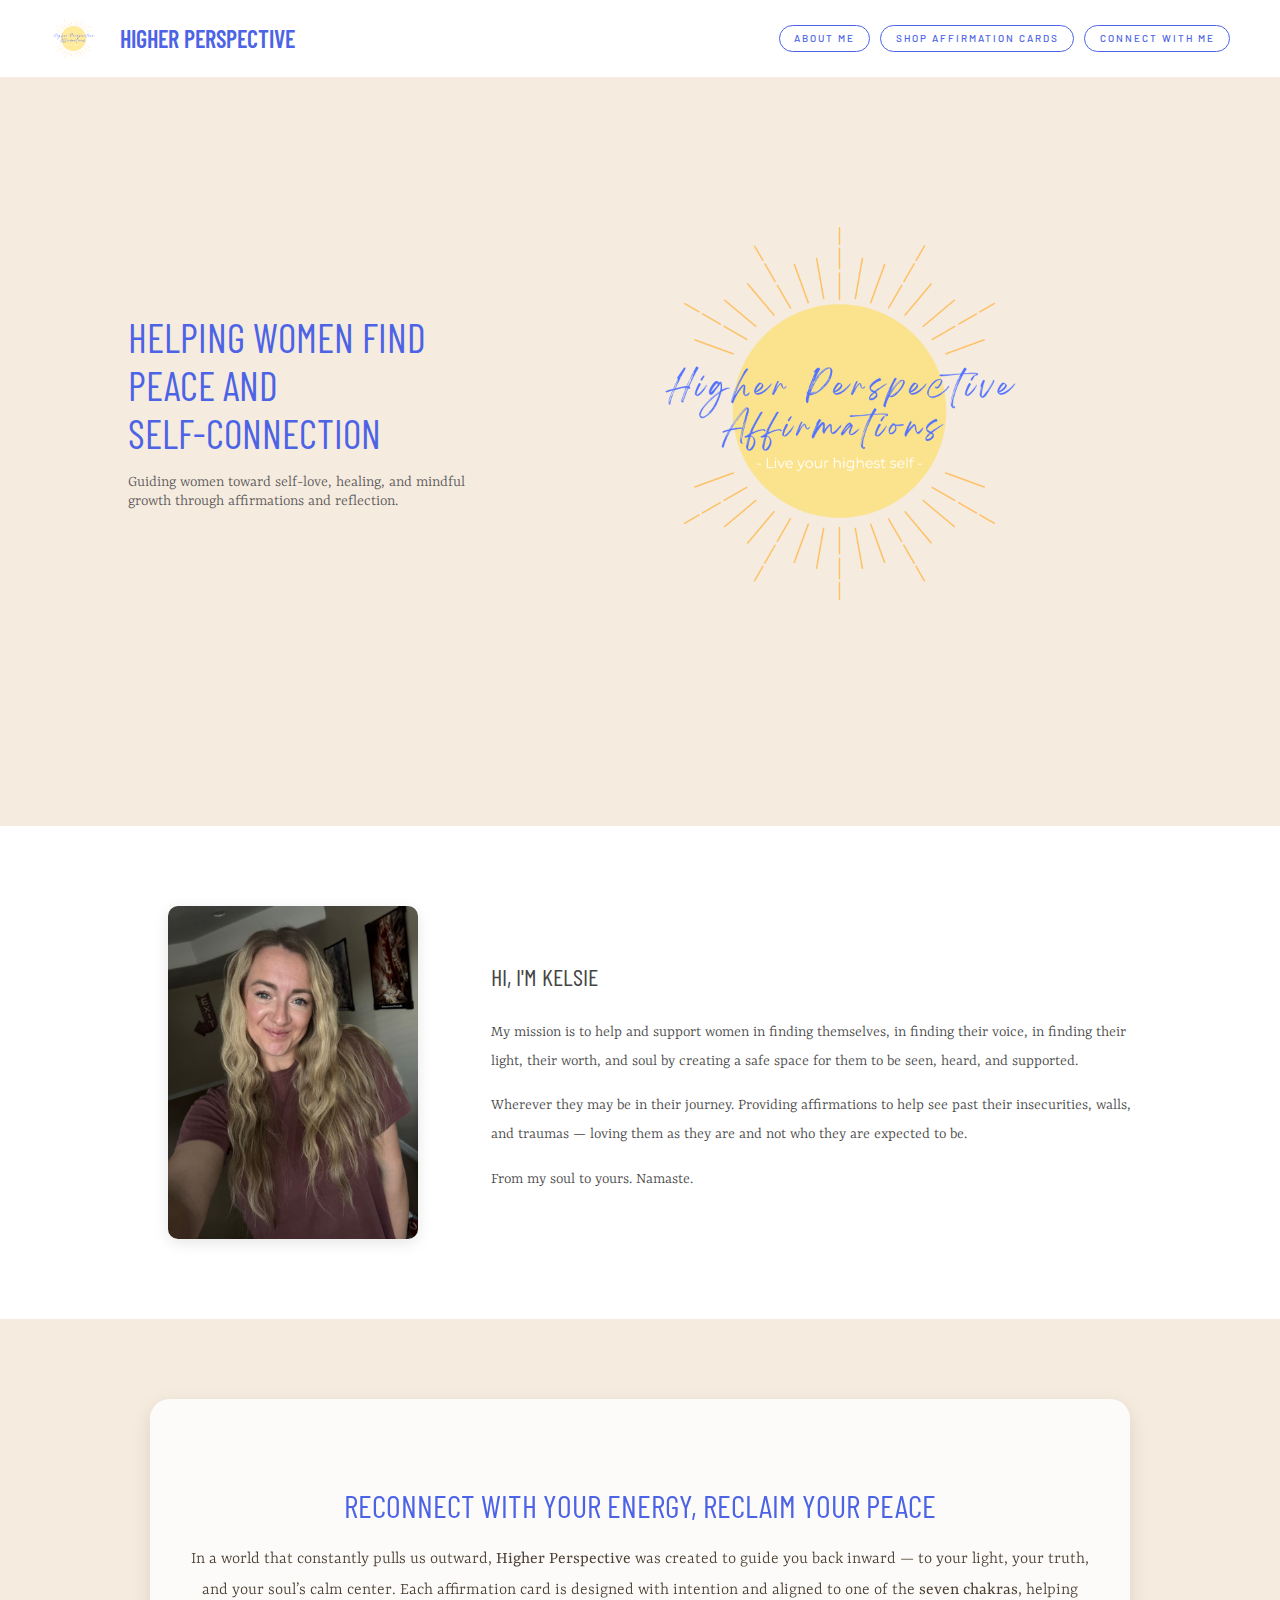
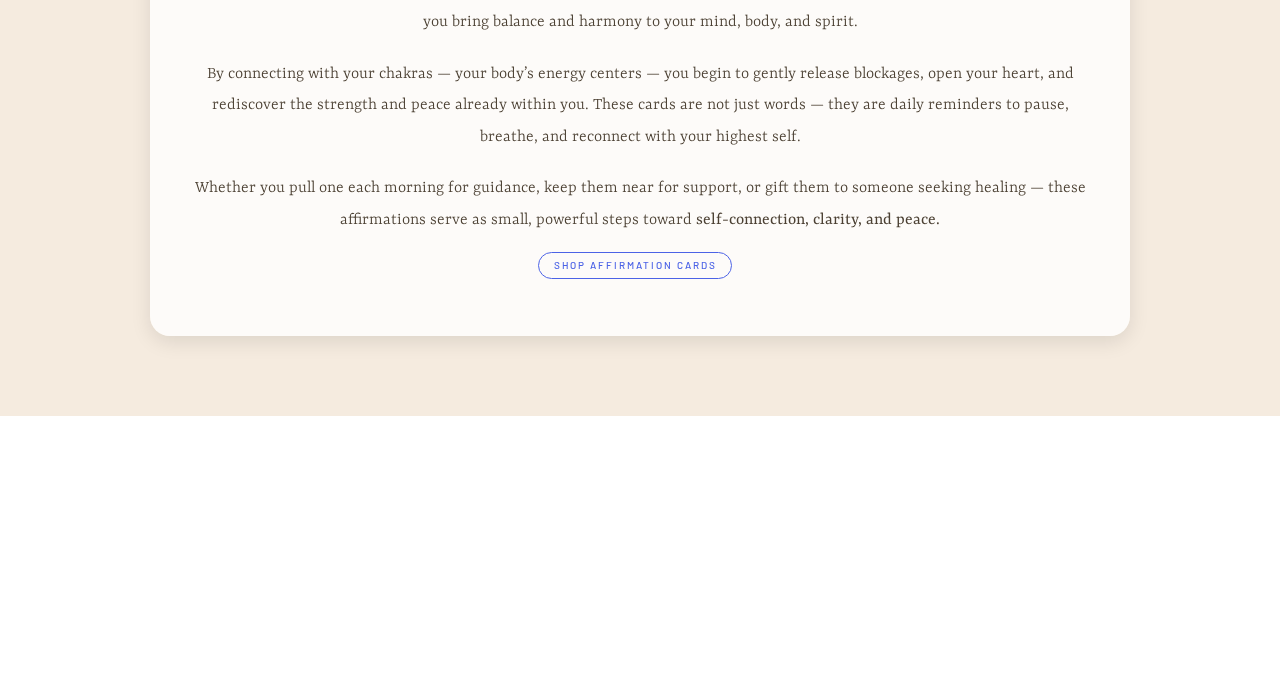
<file: index.html>
<!DOCTYPE html>
<html lang="en">

<head>
    <meta charset="UTF-8">
    <meta name="viewport" content="width=device-width, initial-scale=1.0">
    <title>Higher Perspective Affirmations</title>
    <link href="https://fonts.googleapis.com/css?family=Barlow+Condensed|Barlow:600|Rasa:300,500" rel="stylesheet">
    <link rel="stylesheet" href="style.css">
    <link rel="icon" type="image/png" href="/images/hplogo.png">
</head>

<body>

    <!-- HEADER -->
    <header class="site-header">
        <div class="logo-title">
            <img src="Images/hplogo.png" alt="Higher Perspective Logo" class="logo">
            <h1>Higher Perspective</h1>
        </div>

        <nav class="nav-links">
            <a href="#about" class="nav-btn">About Me</a>
            <a href="#mission" class="nav-btn">Shop Affirmation Cards</a>
            <a href="#connect" class="nav-btn">Connect With Me</a>
        </nav>
    </header>



    <!-- HERO SECTION -->
    <section id="hero" class="fade-in">


        <section class="hero">
            <div class="hero-content">
                <div class="hero-text">
                    <h2>Helping women find<br>
                        peace and<br>
                        self-connection</h2>

                    <p>Guiding women toward self-love, healing, and mindful growth through affirmations and reflection.
                    </p>
                </div>

                <div class="hero-image">
                    <img src="Images/hplogo.png" alt="Higher Perspective Logo" class="hero-logo">
                </div>
            </div>
        </section>

    </section>

    <!-- ABOUT SECTION -->
    <section id="about" class="about-section">
        <div class="about-content">
            <div class="about-image">
                <img src="Images/kels.jpg" alt="Kelsie King" class="kelsie-photo">
            </div>

            <div class="about-text">
                <h2>Hi, I'm Kelsie</h2>
                <p>
                    My mission is to help and support women in finding themselves,
                    in finding their voice, in finding their light, their worth, and soul by
                    creating a safe space for them to be seen, heard, and supported.
                </p>
                <p>
                    Wherever they may be in their journey. Providing affirmations to help see past
                    their insecurities, walls, and traumas — loving them as they are and not who they are expected to
                    be.
                </p>
                <p>From my soul to yours. Namaste.</p>
            </div>
        </div>
    </section>

    <!-- MISSION SECTION -->
    <section id="mission">
        <div class="mission-content">
            <h2>Reconnect with Your Energy, Reclaim Your Peace</h2>
            <p>
                In a world that constantly pulls us outward,
                <strong>Higher Perspective</strong> was created to guide you back inward —
                to your light, your truth, and your soul’s calm center.
                Each affirmation card is designed with intention and aligned to one of the
                <strong>seven chakras</strong>, helping you bring balance and harmony to your mind, body, and spirit.
            </p>
            <p>
                By connecting with your chakras — your body’s energy centers — you begin to gently release blockages,
                open your heart, and rediscover the strength and peace already within you.
                These cards are not just words — they are daily reminders to pause, breathe, and reconnect with your
                highest self.
            </p>
            <p>
                Whether you pull one each morning for guidance, keep them near for support,
                or gift them to someone seeking healing — these affirmations serve as small, powerful steps toward
                <strong>self-connection, clarity, and peace.</strong>
            </p>
            <a href="#shop" class="nav-btn">Shop Affirmation Cards</a>
        </div>
    </section>


    <!-- CONNECT SECTION -->
    <footer id="connect" class="connect fade-in">
        <h2>Connect With Me</h2>
        <a href="https://www.instagram.com/kelsie.king.tobe?igsh=ZDdjdGVtODJkbTA3&utm_source=qr" target="_blank"
            class="instagram-link">
            <img src="Images/ig.png" alt="Instagram Logo" class="instagram-icon">
            <span>@kelsie.king.tobe</span>
        </a>
    </footer>

    <script>
        const faders = document.querySelectorAll('.fade-in');

        const appearOptions = {
            threshold: 0.2,
            rootMargin: "0px 0px -50px 0px"
        };

        const appearOnScroll = new IntersectionObserver(function (entries, observer) {
            entries.forEach(entry => {
                if (!entry.isIntersecting) return;
                entry.target.classList.add('visible');
                observer.unobserve(entry.target);
            });
        }, appearOptions);

        faders.forEach(fader => {
            appearOnScroll.observe(fader);
        });
    </script>

    <script>
        document.querySelectorAll('a[href^="#"]').forEach(anchor => {
            anchor.addEventListener('click', function (e) {
                e.preventDefault();
                const target = document.querySelector(this.getAttribute('href'));
                if (target) {
                    const targetPosition = target.offsetTop - 60; // adjust for header height
                    const startPosition = window.pageYOffset;
                    const distance = targetPosition - startPosition;
                    const duration = 1200; // increase for slower scroll (milliseconds)
                    let start = null;

                    function step(timestamp) {
                        if (!start) start = timestamp;
                        const progress = timestamp - start;
                        const ease = progress / duration < 1
                            ? 1 - Math.pow(1 - progress / duration, 3) // easeOutCubic
                            : 1;
                        window.scrollTo(0, startPosition + distance * ease);
                        if (progress < duration) requestAnimationFrame(step);
                    }

                    requestAnimationFrame(step);
                }
            });
        });
    </script>



</body>

</html>
</file>
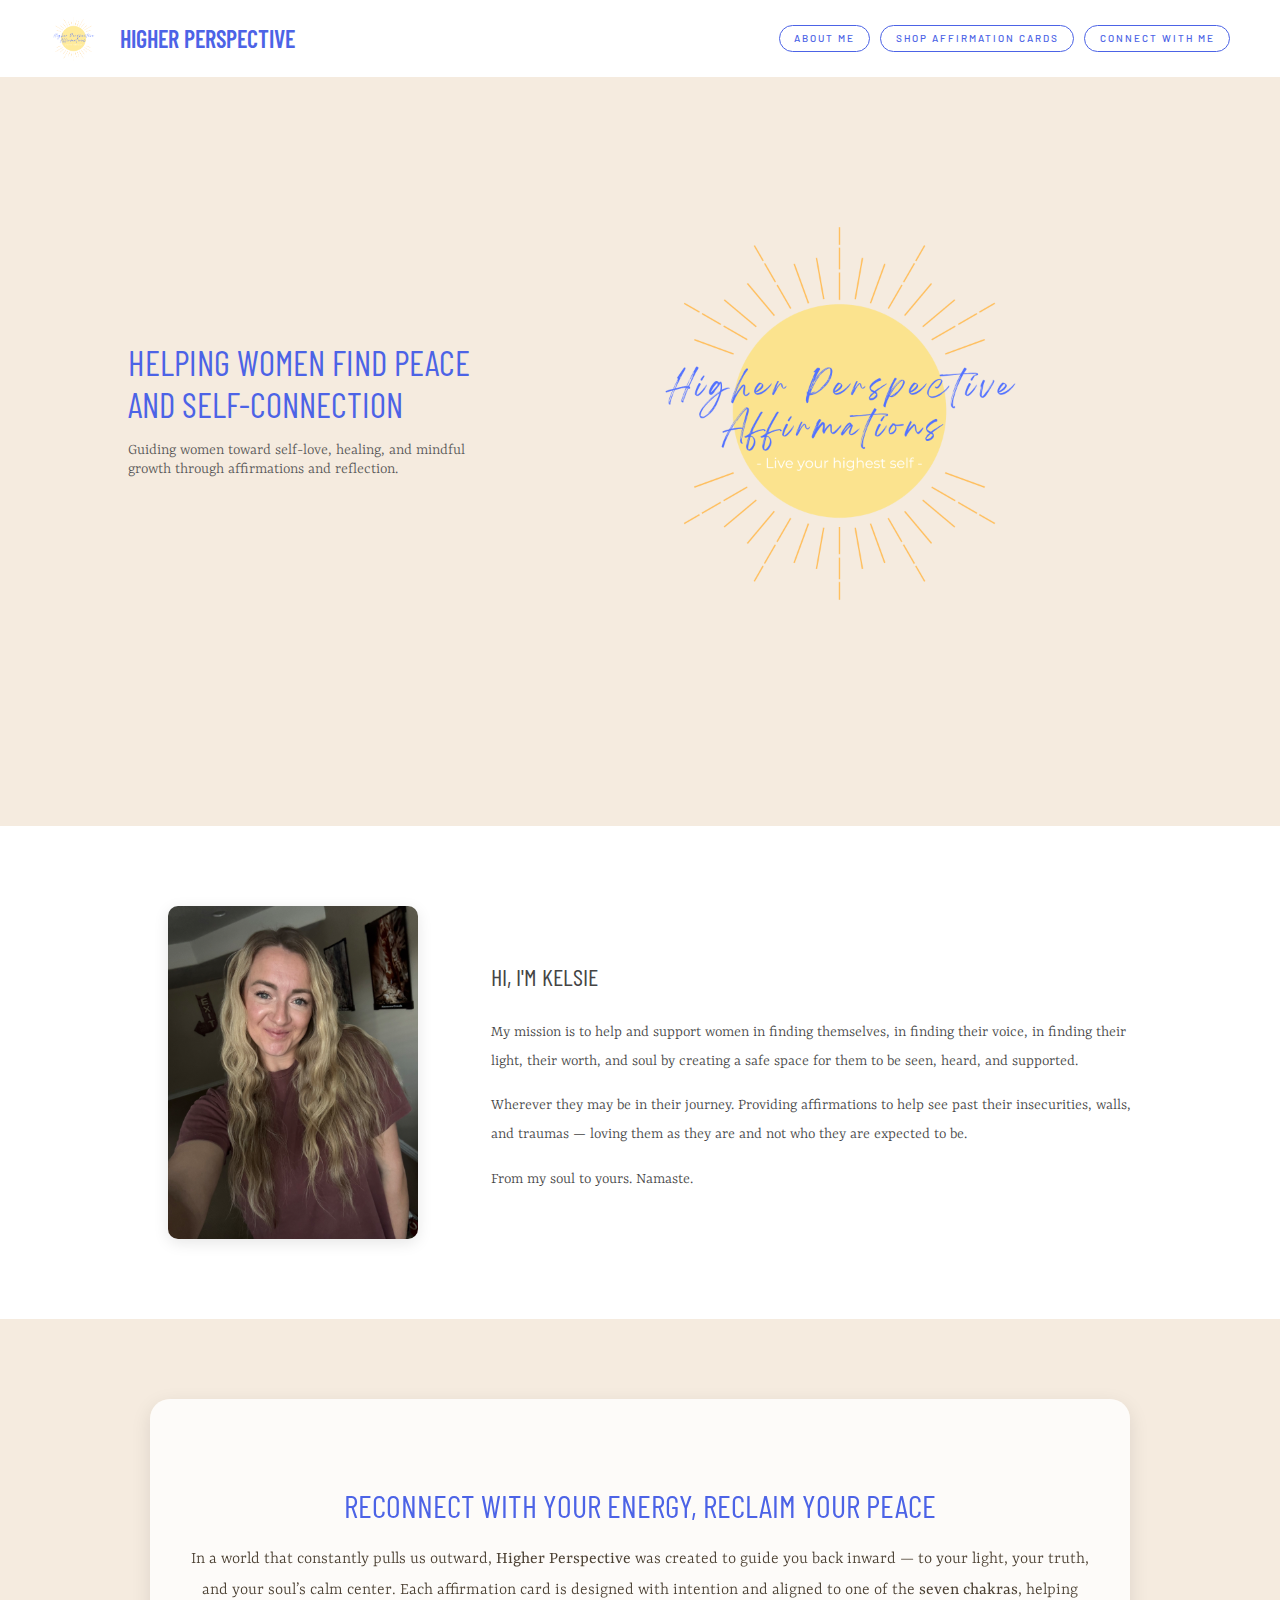
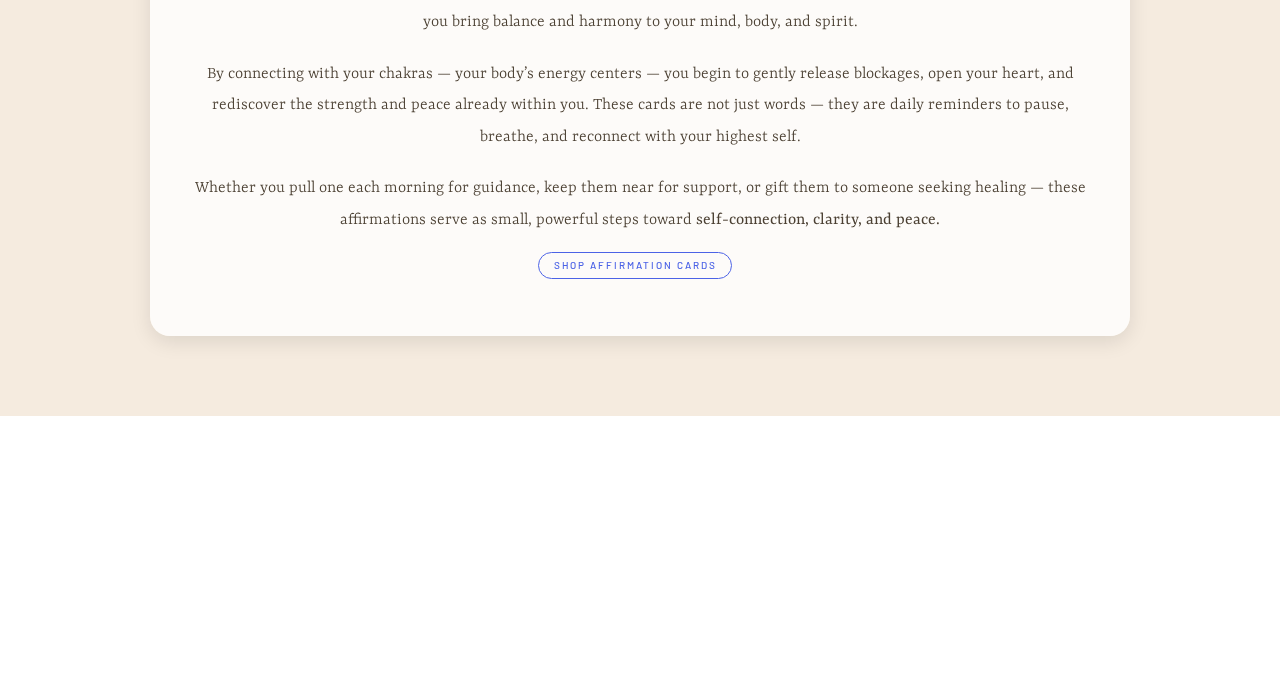
<file: Final/index.html>
<!DOCTYPE html>
<html lang="en">

<head>
    <meta charset="UTF-8">
    <meta name="viewport" content="width=device-width, initial-scale=1.0">
    <title>Higher Perspective Affirmations</title>
    <link href="https://fonts.googleapis.com/css?family=Barlow+Condensed|Barlow:600|Rasa:300,500" rel="stylesheet">
    <link rel="stylesheet" href="style.css">
    <link rel="icon" type="image/png" href="/images/hplogo.png">
</head>

<body>

    <!-- HEADER -->
    <header class="site-header">
        <div class="logo-title">
            <img src="Images/hplogo.png" alt="Higher Perspective Logo" class="logo">
            <h1>Higher Perspective</h1>
        </div>

        <nav class="nav-links">
            <a href="#about" class="nav-btn">About Me</a>
            <a href="#mission" class="nav-btn">Shop Affirmation Cards</a>
            <a href="#connect" class="nav-btn">Connect With Me</a>
        </nav>
    </header>



    <!-- HERO SECTION -->
    <section id="hero" class="fade-in">


        <section class="hero">
            <div class="hero-content">
                <div class="hero-text">
                    <h2>Helping women find peace and self-connection</h2>
                    <p>Guiding women toward self-love, healing, and mindful growth through affirmations and reflection.
                    </p>
                </div>

                <div class="hero-image">
                    <img src="Images/hplogo.png" alt="Higher Perspective Logo" class="hero-logo">
                </div>
            </div>
        </section>

    </section>

    <!-- ABOUT SECTION -->
    <section id="about" class="about-section">
        <div class="about-content">
            <div class="about-image">
                <img src="Images/kels.jpg" alt="Kelsie King" class="kelsie-photo">
            </div>

            <div class="about-text">
                <h2>Hi, I'm Kelsie</h2>
                <p>
                    My mission is to help and support women in finding themselves,
                    in finding their voice, in finding their light, their worth, and soul by
                    creating a safe space for them to be seen, heard, and supported.
                </p>
                <p>
                    Wherever they may be in their journey. Providing affirmations to help see past
                    their insecurities, walls, and traumas — loving them as they are and not who they are expected to
                    be.
                </p>
                <p>From my soul to yours. Namaste.</p>
            </div>
        </div>
    </section>

    <!-- MISSION SECTION -->
    <section id="mission">
        <div class="mission-content">
            <h2>Reconnect with Your Energy, Reclaim Your Peace</h2>
            <p>
                In a world that constantly pulls us outward,
                <strong>Higher Perspective</strong> was created to guide you back inward —
                to your light, your truth, and your soul’s calm center.
                Each affirmation card is designed with intention and aligned to one of the
                <strong>seven chakras</strong>, helping you bring balance and harmony to your mind, body, and spirit.
            </p>
            <p>
                By connecting with your chakras — your body’s energy centers — you begin to gently release blockages,
                open your heart, and rediscover the strength and peace already within you.
                These cards are not just words — they are daily reminders to pause, breathe, and reconnect with your
                highest self.
            </p>
            <p>
                Whether you pull one each morning for guidance, keep them near for support,
                or gift them to someone seeking healing — these affirmations serve as small, powerful steps toward
                <strong>self-connection, clarity, and peace.</strong>
            </p>
            <a href="#shop" class="nav-btn">Shop Affirmation Cards</a>
        </div>
    </section>


    <!-- CONNECT SECTION -->
    <footer id="connect" class="connect fade-in">
        <h2>Connect With Me</h2>
        <a href="https://www.instagram.com/kelsie.king.tobe?igsh=ZDdjdGVtODJkbTA3&utm_source=qr" target="_blank"
            class="instagram-link">
            <img src="Images/ig.png" alt="Instagram Logo" class="instagram-icon">
            <span>@kelsie.king.tobe</span>
        </a>
    </footer>

    <script>
        const faders = document.querySelectorAll('.fade-in');

        const appearOptions = {
            threshold: 0.2,
            rootMargin: "0px 0px -50px 0px"
        };

        const appearOnScroll = new IntersectionObserver(function (entries, observer) {
            entries.forEach(entry => {
                if (!entry.isIntersecting) return;
                entry.target.classList.add('visible');
                observer.unobserve(entry.target);
            });
        }, appearOptions);

        faders.forEach(fader => {
            appearOnScroll.observe(fader);
        });
    </script>

    <script>
        document.querySelectorAll('a[href^="#"]').forEach(anchor => {
            anchor.addEventListener('click', function (e) {
                e.preventDefault();
                const target = document.querySelector(this.getAttribute('href'));
                if (target) {
                    const targetPosition = target.offsetTop - 60; // adjust for header height
                    const startPosition = window.pageYOffset;
                    const distance = targetPosition - startPosition;
                    const duration = 1200; // increase for slower scroll (milliseconds)
                    let start = null;

                    function step(timestamp) {
                        if (!start) start = timestamp;
                        const progress = timestamp - start;
                        const ease = progress / duration < 1
                            ? 1 - Math.pow(1 - progress / duration, 3) // easeOutCubic
                            : 1;
                        window.scrollTo(0, startPosition + distance * ease);
                        if (progress < duration) requestAnimationFrame(step);
                    }

                    requestAnimationFrame(step);
                }
            });
        });
    </script>



</body>

</html>
</file>
<file: style.css>
body {
    margin: 0;
    font-family: 'Rasa', serif;
    font-weight: 300;
    color: #444;
}

h1,
h2,
h3,
h4,
h5,
h6 {
    font-family: 'Barlow Condensed', sans-serif;
    font-weight: 400;
    text-transform: uppercase;
}

/* HEADER */
.site-header {
    display: flex;
    justify-content: space-between;
    align-items: center;
    padding: 15px 40px;
    background-color: white;
    position: sticky;
    top: 0;
    z-index: 10;
}

.logo-title {
    display: flex;
    align-items: center;
    gap: 10px;
    color: #4c63e6;
}

.logo {
    width: 70px;
    height: auto;
    border-radius: 50%;
    margin: 0;
    padding: 0;
}

.site-header h1 {
    font-size: 1.5rem;
    color: #4c63e6;
    font-weight: 600;
    margin: 0;
}

.nav-links {
    display: flex;
    align-items: center;
}

.nav-btn {
    text-decoration: none;
    color: #4c63e6;
    font-family: 'Barlow', sans-serif;
    font-weight: 500;
    font-size: 10px;
    text-transform: uppercase;
    letter-spacing: 2px;
    border: 1px solid #4c63e6;
    padding: 0.4rem 0.9rem;
    border-radius: 2rem;
    transition: all 0.3s ease;
    margin-right: 10px;
}

.nav-btn:hover {
    background-color: #4c63e6;
    color: white;
}

/* --- HERO --- */
.hero {
    background: rgba(227, 202, 169, 0.371);
    padding: 2rem 10%;
    display: flex;
    justify-content: center;
    align-items: center;
    min-height: 85vh;
    margin-top: -80px;
}

.hero-content {
    display: flex;
    justify-content: space-between;
    align-items: center;
    flex-wrap: wrap;
    width: 100%;
}

.hero-text {
    flex: 1;
    min-width: 300px;
    text-align: left;
}

.hero-text h2 {
    font-size: 40px;
    color: #4c63e6;
    margin-bottom: 1rem;

}

.hero-text p {
    font-size: 1rem;
    color: #555;
    margin-bottom: 2rem;
    max-width: 400px;
}

.hero-image {
    flex: 1;
    display: flex;
    justify-content: center;
}

.hero-logo {
    max-width: 600px;
    margin-left: 60px;
}

/* --- BUTTONS --- */
.primary-btn {
    color: #4c63e68d;
    padding: 0.8rem 1.5rem;
    border-radius: 2rem;
    border-style: solid;
    border-color: #4c63e68d;
    text-decoration: none;
    font-weight: 500;
    transition: all 0.3s ease;
}

.primary-btn:hover {
    color: white;
    background-color: #4c63e68d;
}

/* --- ABOUT SECTION --- */
.about-section {
    background-color: #ffffff;
    padding: 5rem 10%;
}

.about-content {
    display: flex;
    flex-wrap: wrap;
    align-items: center;
    gap: 2rem;
}

.about-image {
    flex: 1;
    display: flex;
    justify-content: center;
}

.kelsie-photo {
    max-width: 250px;
    border-radius: 10px;
    box-shadow: 0 4px 15px rgba(0, 0, 0, 0.1);
}

.about-text {
    flex: 2;
    font-size: 1rem;
    line-height: 1.8;
    color: #444;
}

/* Chakra Mission Section */
#mission {
    background: rgba(227, 202, 169, 0.371);
    padding: 80px 20px;
    display: flex;
    justify-content: center;
    align-items: center;
    text-align: center;
    margin-bottom: 20px;
}

.mission-content {
    max-width: 900px;
    background: rgba(255, 255, 255, 0.8);
    border-radius: 20px;
    box-shadow: 0 6px 20px rgba(0, 0, 0, 0.1);
    padding: 60px 40px;
    backdrop-filter: blur(5px);
}

.mission-content h2 {
    font-size: 2rem;
    color: #4c63e6;
    /* soft periwinkle */
    margin-bottom: 20px;
    font-family: 'Barlow Condensed', sans-serif;
    font-weight: 400;
    text-transform: uppercase;
}

.mission-content p {
    font-size: 1.1rem;
    line-height: 1.8;
    color: #4b4033;
    /* warm neutral text color */
    margin-bottom: 20px;
    font-family: 'Rasa', sans-serif;
}

.nav-btn .nav-btn {
    display: inline-block;
    margin-top: 25px;
}

/* --- CONNECT SECTION --- */
.connect {
    background: linear-gradient(180deg,
            white 20%,
            rgba(243, 232, 255, 1) 80%);
    text-align: center;
    padding: 3rem 1rem;
    color: #4b3a24;
}

.connect h2 {
    font-size: 1.8rem;
    margin-bottom: 1rem;
    color: #4c63e6;
}

.instagram-link {
    display: inline-flex;
    align-items: center;
    gap: 10px;
    text-decoration: none;
    color: rgb(110, 110, 110);
    font-weight: 600;
    transition: transform 0.3s ease, color 0.3s ease;
}

.instagram-link:hover {
    transform: scale(1.05);
    color: #f7b733;
}

.instagram-icon {
    width: 40px;
    height: 40px;
}

/* ✨ Fade-in Animation ✨ */
.fade-in {
    opacity: 0;
    transform: translateY(30px);
    transition: opacity 1.2s ease, transform 1.2s ease;
}

.fade-in.visible {
    opacity: 1;
    transform: translateY(0);
}

/* Fade-in effect */
/* Gentle fade-in effect */
.fade-in {
    opacity: 0;
    transform: translateY(20px);
    transition: opacity 2s ease, transform 2s ease;
}

.fade-in.visible {
    opacity: 1;
    transform: translateY(0);
}

/*
html {
    scroll-behavior: smooth;
}
</file>
<file: Final/style.css>
body {
    margin: 0;
    font-family: 'Rasa', serif;
    font-weight: 300;
    color: #444;
}

h1,
h2,
h3,
h4,
h5,
h6 {
    font-family: 'Barlow Condensed', sans-serif;
    font-weight: 400;
    text-transform: uppercase;
}

/* HEADER */
.site-header {
    display: flex;
    justify-content: space-between;
    align-items: center;
    padding: 15px 40px;
    background-color: white;
    position: sticky;
    top: 0;
    z-index: 10;
}

.logo-title {
    display: flex;
    align-items: center;
    gap: 10px;
    color: #4c63e6;
}

.logo {
    width: 70px;
    height: auto;
    border-radius: 50%;
    margin: 0;
    padding: 0;
}

.site-header h1 {
    font-size: 1.5rem;
    color: #4c63e6;
    font-weight: 600;
    margin: 0;
}

.nav-links {
    display: flex;
    align-items: center;
}

.nav-btn {
    text-decoration: none;
    color: #4c63e6;
    font-family: 'Barlow', sans-serif;
    font-weight: 500;
    font-size: 10px;
    text-transform: uppercase;
    letter-spacing: 2px;
    border: 1px solid #4c63e6;
    padding: 0.4rem 0.9rem;
    border-radius: 2rem;
    transition: all 0.3s ease;
    margin-right: 10px;
}

.nav-btn:hover {
    background-color: #4c63e6;
    color: white;
}

/* --- HERO --- */
.hero {
    background: rgba(227, 202, 169, 0.371);
    padding: 2rem 10%;
    display: flex;
    justify-content: center;
    align-items: center;
    min-height: 85vh;
    margin-top: -80px;
}

.hero-content {
    display: flex;
    justify-content: space-between;
    align-items: center;
    flex-wrap: wrap;
    width: 100%;
}

.hero-text {
    flex: 1;
    min-width: 300px;
    text-align: left;
}

.hero-text h2 {
    font-size: 35px;
    color: #4c63e6;
    margin-bottom: 1rem;
}

.hero-text p {
    font-size: 1rem;
    color: #555;
    margin-bottom: 2rem;
    max-width: 400px;
}

.hero-image {
    flex: 1;
    display: flex;
    justify-content: center;
}

.hero-logo {
    max-width: 600px;
    margin-left: 60px;
}

/* --- BUTTONS --- */
.primary-btn {
    color: #4c63e68d;
    padding: 0.8rem 1.5rem;
    border-radius: 2rem;
    border-style: solid;
    border-color: #4c63e68d;
    text-decoration: none;
    font-weight: 500;
    transition: all 0.3s ease;
}

.primary-btn:hover {
    color: white;
    background-color: #4c63e68d;
}

/* --- ABOUT SECTION --- */
.about-section {
    background-color: #ffffff;
    padding: 5rem 10%;
}

.about-content {
    display: flex;
    flex-wrap: wrap;
    align-items: center;
    gap: 2rem;
}

.about-image {
    flex: 1;
    display: flex;
    justify-content: center;
}

.kelsie-photo {
    max-width: 250px;
    border-radius: 10px;
    box-shadow: 0 4px 15px rgba(0, 0, 0, 0.1);
}

.about-text {
    flex: 2;
    font-size: 1rem;
    line-height: 1.8;
    color: #444;
}

/* Chakra Mission Section */
#mission {
    background: rgba(227, 202, 169, 0.371);
    padding: 80px 20px;
    display: flex;
    justify-content: center;
    align-items: center;
    text-align: center;
    margin-bottom: 20px;
}

.mission-content {
    max-width: 900px;
    background: rgba(255, 255, 255, 0.8);
    border-radius: 20px;
    box-shadow: 0 6px 20px rgba(0, 0, 0, 0.1);
    padding: 60px 40px;
    backdrop-filter: blur(5px);
}

.mission-content h2 {
    font-size: 2rem;
    color: #4c63e6;
    /* soft periwinkle */
    margin-bottom: 20px;
    font-family: 'Barlow Condensed', sans-serif;
    font-weight: 400;
    text-transform: uppercase;
}

.mission-content p {
    font-size: 1.1rem;
    line-height: 1.8;
    color: #4b4033;
    /* warm neutral text color */
    margin-bottom: 20px;
    font-family: 'Rasa', sans-serif;
}

.nav-btn .nav-btn {
    display: inline-block;
    margin-top: 25px;
}

/* --- CONNECT SECTION --- */
.connect {
    background: linear-gradient(180deg,
            white 20%,
            rgba(243, 232, 255, 1) 80%);
    text-align: center;
    padding: 3rem 1rem;
    color: #4b3a24;
}

.connect h2 {
    font-size: 1.8rem;
    margin-bottom: 1rem;
    color: #4c63e6;
}

.instagram-link {
    display: inline-flex;
    align-items: center;
    gap: 10px;
    text-decoration: none;
    color: rgb(110, 110, 110);
    font-weight: 600;
    transition: transform 0.3s ease, color 0.3s ease;
}

.instagram-link:hover {
    transform: scale(1.05);
    color: #f7b733;
}

.instagram-icon {
    width: 40px;
    height: 40px;
}

/* ✨ Fade-in Animation ✨ */
.fade-in {
    opacity: 0;
    transform: translateY(30px);
    transition: opacity 1.2s ease, transform 1.2s ease;
}

.fade-in.visible {
    opacity: 1;
    transform: translateY(0);
}

/* Fade-in effect */
/* Gentle fade-in effect */
.fade-in {
    opacity: 0;
    transform: translateY(20px);
    transition: opacity 2s ease, transform 2s ease;
}

.fade-in.visible {
    opacity: 1;
    transform: translateY(0);
}

/*
html {
    scroll-behavior: smooth;
}
</file>
